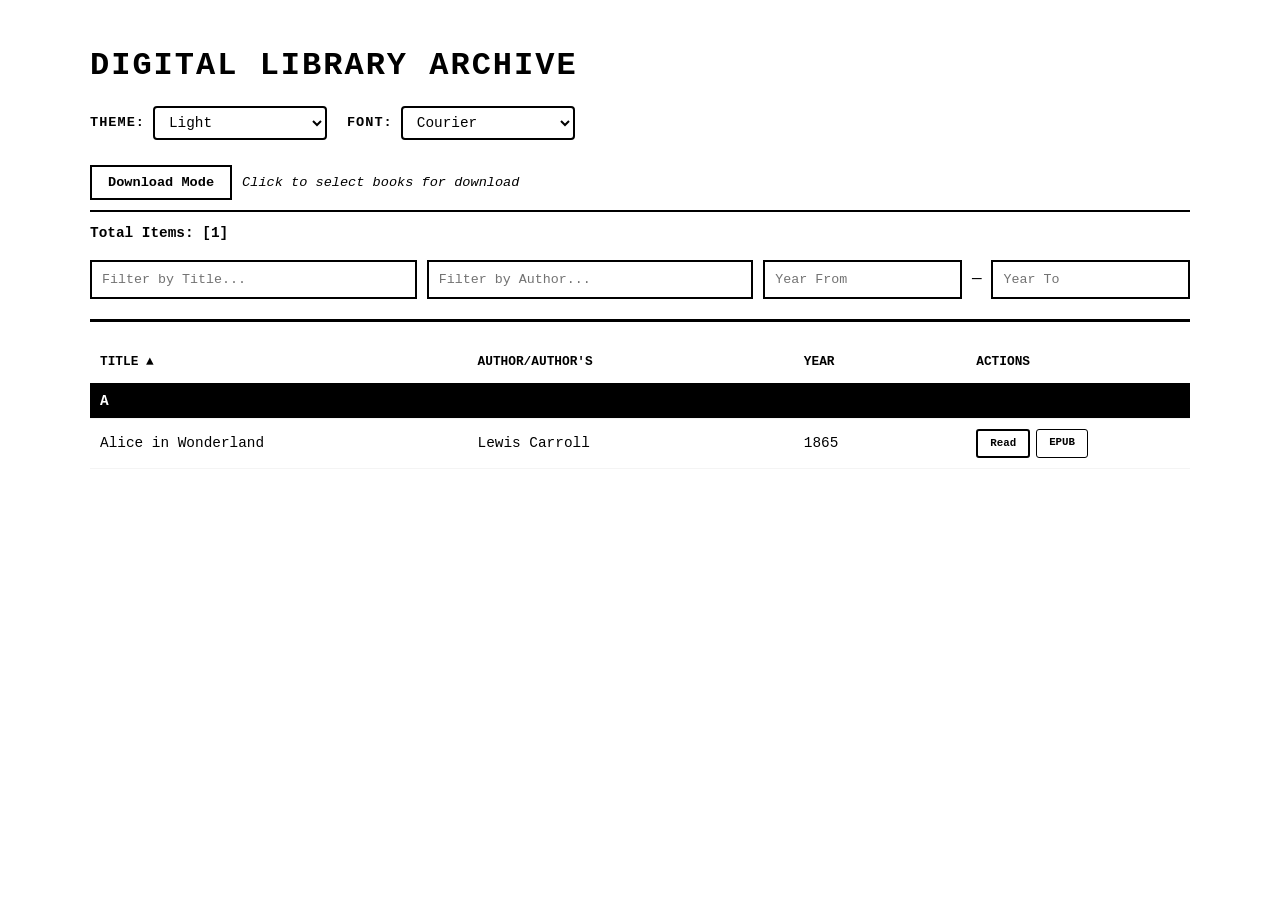
<file: index.html>
<!DOCTYPE html>
<html lang="en">
<head>
    <meta charset="UTF-8">
    <meta name="viewport" content="width=device-width, initial-scale=1.0">
    <title>Digital Library Archive</title>
    <link rel="manifest" href="manifest.json">
    <link rel="stylesheet" href="css/themes.css">
    
    <style>
        :root {
            /* Dynamic font variable so JS can change it */
            --font-family: "Courier New", Courier, monospace;
        }

        body {
            background: var(--bg); color: var(--text);
            font-family: var(--font-family);
            margin: 20px auto; max-width: 1100px; padding: 20px;
            line-height: 1.6; transition: background 0.3s, color 0.3s;
        }

        input, button, select, textarea, a, th, td {
            color: var(--text); 
            font-family: var(--font-family);
        }

        ::placeholder { color: var(--text); opacity: 0.55; }
        ::-webkit-input-placeholder { color: var(--text); opacity: 0.55; }
        ::-moz-placeholder { color: var(--text); opacity: 0.55; }
        
        .header { border-bottom: 3px solid var(--border); padding-bottom: 20px; margin-bottom: 20px; }
        .header-top { display: flex; justify-content: space-between; align-items: center; flex-wrap: wrap; gap: 15px; margin-bottom: 15px; }
        h1 { margin: 0; text-transform: uppercase; letter-spacing: 2px; }

        /* Unified Settings Row for Dropdowns */
        .settings-row {
            display: flex; gap: 20px; align-items: center; flex-wrap: wrap; margin-bottom: 15px;
        }
        .setting-item {
            display: flex; align-items: center; gap: 8px;
        }
        .setting-item label { font-weight: bold; font-size: 0.85em; text-transform: uppercase; letter-spacing: 1px; }
        .setting-item select {
            padding: 6px 10px; border: 2px solid var(--border); background: var(--bg); color: var(--text);
            border-radius: 4px; cursor: pointer; font-size: 0.9em; font-family: inherit;
        }

        .download-section { display: flex; align-items: center; gap: 10px; padding: 10px 0; border-bottom: 2px solid var(--border); margin-bottom: 10px; flex-wrap: wrap; }
        .download-btn { padding: 8px 16px; border: 2px solid var(--border); background: var(--bg); cursor: pointer; font-size: 0.85em; font-weight: bold; transition: all 0.2s; }
        .download-btn:hover, .download-btn.selected { background: var(--hover-bg); color: var(--hover-text); }
        .download-info { font-size: 0.85em; font-style: italic; }

        #download-actions { margin-top: 10px; padding: 10px; border: 2px dashed var(--border); display: flex; flex-wrap: wrap; align-items: center; gap: 15px; }
        #download-actions button { padding: 6px 12px; border: 2px solid var(--border); background: var(--bg); cursor: pointer; font-size: 0.85em; font-weight: bold; transition: all 0.2s; }
        #download-actions button:hover { background: var(--hover-bg); color: var(--hover-text); }

        #format-selector { display: flex; align-items: center; gap: 15px; margin-left: 10px; }
        #format-selector label { display: flex; align-items: center; gap: 4px; cursor: pointer; }

        .stats { font-weight: bold; margin-top: 5px; font-size: 0.9em; }
        .search-panel { display: flex; flex-wrap: wrap; gap: 10px; margin-top: 15px; }
        .search-panel input { padding: 10px; border: 2px solid var(--border); background: var(--bg); outline: none; flex: 1 1 200px; box-sizing: border-box; }
        .year-range { display: flex; align-items: center; gap: 10px; flex: 1 1 300px; }
        .year-range input { min-width: 80px; flex: 1; }

        .table-container { width: 100%; overflow-x: auto; margin-top: 20px; }
        table { width: 100%; min-width: 700px; border-collapse: collapse; table-layout: fixed; }
        th { text-align: left; border-bottom: 2px solid var(--border); padding: 10px; font-size: 0.8em; background: var(--bg); position: sticky; top: 0; user-select: none; color: var(--text); }
        td { padding: 10px; border-bottom: 1px solid var(--accent); font-size: 0.9em; color: var(--text); }
        
        .col-title { width: 35%; cursor: pointer; }
        .col-author { width: 30%; }
        .col-year { width: 15%; cursor: pointer; }
        .col-actions { width: 20%; text-align: left; }
        .col-title:hover, .col-year:hover { background: var(--accent); }

        .letter-divider { background: var(--hover-bg); color: var(--hover-text) !important; padding: 5px 10px; font-weight: bold; }
        .title-text { text-decoration: none; font-weight: normal; }
        .action-buttons { display: flex; gap: 6px; flex-wrap: wrap; }
        .action-btn { display: inline-block; font-size: 0.75em; padding: 4px 12px; border: 1px solid var(--border); border-radius: 3px; font-weight: bold; text-decoration: none; transition: all 0.2s; background: var(--bg); white-space: nowrap; cursor: pointer; }
        .action-btn:hover, .action-btn.selected { background: var(--hover-bg); color: var(--hover-text); }
        .action-btn.read { border-width: 2px; }

        @media (max-width: 600px) {
            .search-panel { flex-direction: column; }
            .year-range { width: 100%; }
            body { padding: 10px; }
            .header-top { flex-direction: column; align-items: flex-start; }
            .download-section { flex-direction: column; align-items: flex-start; }
            .settings-row { flex-direction: column; align-items: stretch; gap: 10px; }
        }
    </style>
</head>
<body>

    <div class="header">
        <div class="header-top">
            <h1>Digital Library Archive</h1>
        </div>

        <div class="settings-row">
            <div class="setting-item">
                <label>Theme:</label>
                <select class="theme-select-dropdown"></select>
            </div>
            
            <div class="setting-item">
                <label for="sel-font">Font:</label>
                <select id="sel-font" onchange="applyIndexFont()">
                    <option value="Georgia, serif">Georgia</option>
                    <option value="'Times New Roman', serif">Times New Roman</option>
                    <option value="'Palatino Linotype', serif">Palatino</option>
                    <option value="Arial, sans-serif">Arial</option>
                    <option value="Helvetica, sans-serif">Helvetica</option>
                    <option value="Verdana, sans-serif">Verdana</option>
                    <option value="Garamond, serif">Garamond</option>
                    <option value="'Courier New', monospace">Courier</option>
                </select>
            </div>
        </div>

        <div class="download-section">
            <button class="download-btn" id="downloadBtn" onclick="toggleDownloadMode()">Download Mode</button>
            <span class="download-info" id="downloadInfo">Click to select books for download</span>
        </div>

        <div id="download-actions" style="display: none;">
            <span>Selected: <span id="selected-count">0</span></span>
            <button id="download-selected-btn">Download Selected</button>
            <button id="clear-selection-btn">Clear</button>
            <div id="format-selector" style="display: none;">
                <label><input type="radio" name="format" value="epub" checked> EPUB</label>
                <label><input type="radio" name="format" value="rtf"> RTF</label>
                <button id="start-download-btn">Download</button>
                <button id="cancel-download-btn">Cancel</button>
            </div>
        </div>

        <div class="stats">Total Items: [<span id="book-count">0</span>]</div>
        
        <div class="search-panel">
            <input type="search" id="searchTitle" oninput="debounceSearch()" placeholder="Filter by Title...">
            <input type="search" id="searchAuthor" oninput="debounceSearch()" placeholder="Filter by Author...">
            <div class="year-range">
                <input type="text" id="yearFrom" oninput="debounceSearch()" placeholder="Year From">
                <span>—</span>
                <input type="text" id="yearTo" oninput="debounceSearch()" placeholder="Year To">
            </div>
        </div>
    </div>

    <div class="table-container">
        <table>
            <thead>
                <tr>
                    <th class="col-title" id="th-title" onclick="sortBy('title')">TITLE</th>
                    <th class="col-author">AUTHOR/AUTHOR'S</th>
                    <th class="col-year" id="th-year" onclick="sortBy('year')">YEAR</th>
                    <th class="col-actions">ACTIONS</th>
                </tr>
            </thead>
            <tbody id="library-body">
                <tr><td colspan="4" style="text-align:center;padding:30px;font-style:italic;">Loading archive...</td></tr>
            </tbody>
        </table>
    </div>

    <script src="js/themes.js"></script>
    <script>
        let archiveData = [];
        let currentSort = '';
        let sortAscending = true;
        let searchTimeout = null;
        let downloadMode = false;
        let selectedBooks = new Set();
        const DOM = {};

        function applyIndexFont() {
            const font = document.getElementById('sel-font').value;
            document.documentElement.style.setProperty('--font-family', font);
            localStorage.setItem('archive_font', font); 
        }

        function loadIndexFont() {
            const savedFont = localStorage.getItem('archive_font') || "'Courier New', monospace";
            document.documentElement.style.setProperty('--font-family', savedFont);
            const selectEl = document.getElementById('sel-font');
            if (selectEl) selectEl.value = savedFont;
        }

        function updateSelectedCount() {
            const countSpan = document.getElementById('selected-count');
            if (countSpan) countSpan.textContent = selectedBooks.size;
            
            const info = document.getElementById('downloadInfo');
            if (downloadMode) info.textContent = `${selectedBooks.size} book(s) selected - Use Select buttons`;
            
            const downloadActions = document.getElementById('download-actions');
            if (downloadMode && downloadActions) {
                downloadActions.style.display = 'flex';
                document.getElementById('format-selector').style.display = 'none';
            } else if (downloadActions) {
                downloadActions.style.display = 'none';
            }
        }

        window.toggleDownloadMode = function() {
            downloadMode = !downloadMode;
            const btn = document.getElementById('downloadBtn');
            const info = document.getElementById('downloadInfo');
            const downloadActions = document.getElementById('download-actions');
            
            if (downloadMode) {
                btn.classList.add('selected');
                info.textContent = `${selectedBooks.size} book(s) selected - Use Select buttons`;
                downloadActions.style.display = 'flex';
                document.getElementById('format-selector').style.display = 'none';
                render(); 
            } else {
                btn.classList.remove('selected');
                info.textContent = 'Click to select books for download';
                selectedBooks.clear();
                downloadActions.style.display = 'none';
                render(); 
            }
        }

        window.toggleSelect = function(base, event) {
            if (!downloadMode) return;
            event.preventDefault();
            
            if (selectedBooks.has(base)) {
                selectedBooks.delete(base);
                event.target.classList.remove('selected');
                event.target.textContent = 'Select';
            } else {
                selectedBooks.add(base);
                event.target.classList.add('selected');
                event.target.textContent = 'Selected';
            }
            updateSelectedCount();
        }

        function clearSelection() { selectedBooks.clear(); updateSelectedCount(); render(); }
        function showFormatSelector() { if (selectedBooks.size === 0) { alert('No books selected.'); return; } document.getElementById('format-selector').style.display = 'flex'; }
        function cancelDownload() { document.getElementById('format-selector').style.display = 'none'; }

        function startDownload() {
            const format = document.querySelector('input[name="format"]:checked').value;
            const booksToDownload = Array.from(selectedBooks).map(base => archiveData.find(book => book.base === base)).filter(book => book && book[format]);

            if (booksToDownload.length === 0) { alert(`None of the selected books have ${format.toUpperCase()} format.`); return; }
            booksToDownload.forEach(book => {
                const url = `books/${encodeURIComponent(book.base + '.' + format)}`;
                const a = document.createElement('a'); a.href = url; a.download = '';
                document.body.appendChild(a); a.click(); document.body.removeChild(a);
            });
        }

        window.addEventListener('DOMContentLoaded', () => {
            DOM.searchTitle = document.getElementById('searchTitle');
            DOM.searchAuthor = document.getElementById('searchAuthor');
            DOM.yearFrom = document.getElementById('yearFrom');
            DOM.yearTo = document.getElementById('yearTo');
            DOM.tbody = document.getElementById('library-body');
            DOM.countStr = document.getElementById('book-count');
            DOM.titleHeader = document.getElementById('th-title');
            DOM.yearHeader = document.getElementById('th-year');

            document.getElementById('download-selected-btn').addEventListener('click', showFormatSelector);
            document.getElementById('clear-selection-btn').addEventListener('click', clearSelection);
            document.getElementById('start-download-btn').addEventListener('click', startDownload);
            document.getElementById('cancel-download-btn').addEventListener('click', cancelDownload);
            
            // Apply saved font on page load
            loadIndexFont();
        });

        function parseYear(yearStr) {
            if (!yearStr || yearStr === 'N/A') return 999999;
            const isBC = yearStr.toUpperCase().includes('BC');
            const num = parseInt(yearStr.replace(/[^0-9]/g, ''));
            if (isNaN(num)) return 999999;
            return isBC ? -num : num;
        }

        window.debounceSearch = function() { clearTimeout(searchTimeout); searchTimeout = setTimeout(render, 300); }

        function updateHeaders() {
            DOM.titleHeader.innerText = 'TITLE'; DOM.yearHeader.innerText = 'YEAR';
            const arrow = sortAscending ? ' ▲' : ' ▼';
            if (currentSort === 'title') DOM.titleHeader.innerText = 'TITLE' + arrow;
            if (currentSort === 'year') DOM.yearHeader.innerText = 'YEAR' + arrow;
        }

        window.sortBy = function(field) {
            if (currentSort === field) sortAscending = !sortAscending;
            else { currentSort = field; sortAscending = true; }
            archiveData.sort((a, b) => {
                if (field === 'year') {
                    if (a._yNum === 999999) return 1; if (b._yNum === 999999) return -1;
                    return sortAscending ? a._yNum - b._yNum : b._yNum - a._yNum;
                }
                if (a._tUpper < b._tUpper) return sortAscending ? -1 : 1;
                if (a._tUpper > b._tUpper) return sortAscending ? 1 : -1;
                return 0;
            });
            updateHeaders(); render();
        }

        function render() {
            const titleTerm = DOM.searchTitle.value.toUpperCase();
            const authorTerm = DOM.searchAuthor.value.toUpperCase();
            const yearFromStr = DOM.yearFrom.value.trim();
            const yearToStr = DOM.yearTo.value.trim();
            const minYear = yearFromStr ? parseYear(yearFromStr) : -999999;
            const maxYear = yearToStr ? parseYear(yearToStr) : 999999;

            const isFiltering = titleTerm || authorTerm || yearFromStr || yearToStr;
            const showDividers = currentSort === 'title' && sortAscending && !isFiltering;

            let htmlRows = [], count = 0, currentLetter = '';

            archiveData.forEach(book => {
                if (!book._tUpper.includes(titleTerm)) return;
                if (!book._aUpper.includes(authorTerm)) return;
                const inYear = (!yearFromStr && !yearToStr) || (book._yNum >= minYear && book._yNum <= maxYear);
                if (!inYear) return;

                if (showDividers) {
                    const ch = book._tUpper[0];
                    if (ch !== currentLetter) { currentLetter = ch; htmlRows.push(`<tr><td colspan="4" class="letter-divider">${ch}</td></tr>`); }
                }

                const epubLink = book.epub ? `reader.html?file=${encodeURIComponent('books/' + book.base + '.epub')}&title=${encodeURIComponent(book.t)}` : null;
                let actionsHtml = '<div class="action-buttons">';
                
                if (epubLink) actionsHtml += `<a href="${epubLink}" class="action-btn read">Read</a>`;
                if (book.epub) actionsHtml += `<a href="books/${encodeURIComponent(book.base + '.epub')}" download class="action-btn">EPUB</a>`;
                if (book.rtf) actionsHtml += `<a href="books/${encodeURIComponent(book.base + '.rtf')}" download class="action-btn">RTF</a>`;

                if (downloadMode) {
                    const isSelected = selectedBooks.has(book.base);
                    const selectedClass = isSelected ? ' selected' : '';
                    const selectText = isSelected ? 'Selected' : 'Select';
                    actionsHtml += `<a href="#" onclick="toggleSelect('${book.base}', event)" class="action-btn${selectedClass}">${selectText}</a>`;
                }
                
                actionsHtml += '</div>';

                htmlRows.push(`<tr>
                    <td><span class="title-text">${book.t}</span></td>
                    <td>${book.a}</td>
                    <td>${book.y}</td>
                    <td>${actionsHtml}</td>
                </tr>`);
                count++;
            });

            if (count === 0) htmlRows.push(`<tr><td colspan="4" style="text-align:center;padding:30px;font-style:italic;">No matches found in the archive.</td></tr>`);
            DOM.tbody.innerHTML = htmlRows.join('');
            DOM.countStr.innerText = count;
        }

        function loadData() {
            const script = document.createElement('script');
            script.src = 'data.js?v=' + Date.now();
            script.onload = () => {
                if(window.archiveData) archiveData = window.archiveData;
                archiveData.forEach(book => {
                    book._tUpper = (book.t || '').toUpperCase(); book._aUpper = (book.a || '').toUpperCase(); book._yNum = parseYear(book.y);
                });
                sortBy('title');
            };
            document.head.appendChild(script);
        }

        if ('serviceWorker' in navigator) navigator.serviceWorker.register('/sw.js').catch(() => {});
        window.onload = loadData;
    </script>
</body>
</html>
</file>
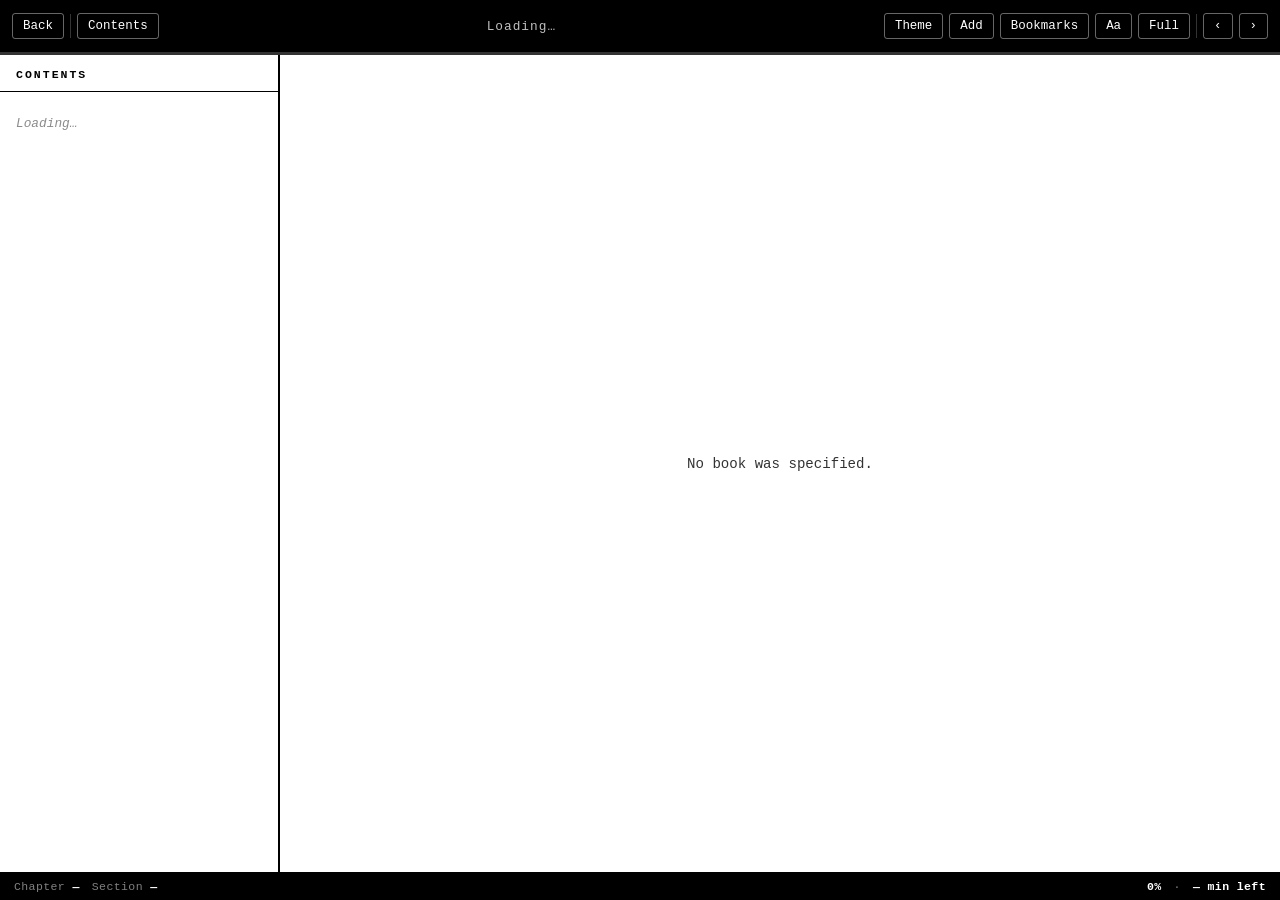
<file: reader.html>
<!DOCTYPE html>
<html lang="en">
<head>
    <meta charset="UTF-8">
    <meta name="viewport" content="width=device-width, initial-scale=1.0, viewport-fit=cover">
    <meta name="theme-color" content="#000000">
    <meta name="apple-mobile-web-app-capable" content="yes">
    <meta name="apple-mobile-web-app-status-bar-style" content="black">
    <title>Reader</title>
    <link rel="manifest" href="manifest.json">
    <link rel="stylesheet" href="css/themes.css">
    <style>
        * { box-sizing: border-box; margin: 0; padding: 0; }
        html, body { height: 100%; }
        body {
            font-family: "Courier New", Courier, monospace;
            background: var(--bg); color: var(--text);
            height: 100vh; height: 100dvh; display: flex; flex-direction: column;
            overflow: hidden; -webkit-user-select: none; user-select: none;
        }

        #toolbar {
            min-height: 52px; background: var(--toolbar); color: var(--toolbar-fg);
            display: flex; align-items: center; gap: 6px;
            padding: 0 12px; flex-shrink: 0; z-index: 100;
            padding-top: env(safe-area-inset-top);
        }
        .btn {
            background: none; border: 1px solid rgba(255,255,255,0.4); color: #fff;
            font-family: inherit; font-size: 0.78em; padding: 5px 10px;
            cursor: pointer; border-radius: 3px; white-space: nowrap;
            transition: background .15s, color .15s; text-decoration: none; flex-shrink: 0;
        }
        .btn:hover, .btn.on { background: #fff; color: #000; }
        #title-display {
            flex: 1; text-align: center; font-size: 0.8em; letter-spacing: 1px;
            overflow: hidden; text-overflow: ellipsis; white-space: nowrap; opacity: 0.75; padding: 0 4px;
        }
        .sep { width: 1px; height: 24px; background: rgba(255,255,255,.2); flex-shrink: 0; }

        #prog-wrap { height: 3px; background: #333; flex-shrink: 0; }
        #prog-bar  { height: 100%; background: #fff; width: 0%; transition: width .4s; }

        .overlay { position: absolute; top: 0; left: 0; right: 0; bottom: 0; background: rgba(0,0,0,.45); z-index: 140; display: none; }
        .overlay.open { display: block; }

        .panel-header {
            padding: 14px 16px; font-size: 0.72em; letter-spacing: 2px;
            text-transform: uppercase; border-bottom: 1px solid var(--border, #eee); font-weight: bold;
            display: flex; justify-content: space-between; align-items: center;
        }
        .panel-close {
            background: none; border: 1px solid currentColor; color: inherit;
            font-family: inherit; font-size: 1.2em; padding: 2px 8px; line-height: 1;
            cursor: pointer; border-radius: 3px; opacity: 0.5; transition: opacity .15s;
        }
        .panel-close:hover { opacity: 1; }

        #font-panel, #theme-panel, #bm-panel {
            position: absolute; top: 0; right: 0; width: 240px; height: 100%;
            background: var(--panel); border-left: 2px solid var(--border);
            display: flex; flex-direction: column; z-index: 200;
            transform: translateX(100%); transition: transform .2s; overflow-y: auto;
        }
        #bm-panel { width: 300px; }
        #font-panel.open, #theme-panel.open, #bm-panel.open { transform: translateX(0); }
        
        .fp-section, .tp-section { padding: 14px 16px; border-bottom: 1px solid var(--border, #eee); }
        .fp-row { display: flex; align-items: center; gap: 10px; margin-bottom: 10px; }
        .fp-row:last-child { margin-bottom: 0; }
        .fp-row label { font-size: 0.78em; min-width: 68px; opacity: 0.7; }
        .fp-row select { flex: 1; padding: 5px; border: 1px solid #ccc; font-family: inherit; font-size: 0.82em; border-radius: 2px; }
        .fp-row input[type=range] { flex: 1; accent-color: #000; }
        .fp-val { min-width: 32px; text-align: right; font-size: 0.8em; }

        #bm-list { overflow-y: auto; flex: 1; }
        .bm-item { padding: 12px 16px; border-bottom: 1px solid #f0f0f0; cursor: pointer; display: flex; justify-content: space-between; align-items: flex-start; gap: 8px; }
        .bm-item:hover { background: rgba(128,128,128,0.1); }
        .bm-text { font-size: 0.8em; flex: 1; }
        .bm-chapter { font-size: 0.72em; opacity: 0.5; margin-top: 3px; }
        .bm-del { background: none; border: none; cursor: pointer; opacity: 0.3; font-size: 1em; padding: 0 4px; }
        .bm-del:hover { opacity: 0.9; color: #c00; }
        #bm-empty { padding: 24px 16px; font-size: 0.82em; opacity: 0.4; font-style: italic; }

        #main { flex: 1; display: flex; overflow: hidden; position: relative; min-height: 0; }

        #toc-panel {
            width: 280px; background: var(--panel); border-right: 2px solid var(--border);
            display: flex; flex-direction: column; overflow: hidden; flex-shrink: 0;
            transition: width .2s, opacity .2s;
        }
        #toc-panel.hidden { width: 0; opacity: 0; pointer-events: none; }
        #toc-header { padding: 13px 16px 10px; font-size: 0.72em; letter-spacing: 2px; text-transform: uppercase; border-bottom: 1px solid var(--border, #eee); font-weight: bold; }
        #toc-list { overflow-y: auto; flex: 1; padding: 6px 0; }
        .toc-item {
            display: block; padding: 8px 16px; font-size: 0.81em; cursor: pointer;
            border-left: 3px solid transparent; color: var(--text); text-decoration: none;
            white-space: nowrap; overflow: hidden; text-overflow: ellipsis;
        }
        .toc-item:hover { background: rgba(128,128,128,0.1); }
        .toc-item.active { border-left-color: currentColor; font-weight: bold; background: rgba(128,128,128,0.15); }
        .toc-item.d1 { padding-left: 28px; opacity: 0.8; }
        .toc-item.d2 { padding-left: 40px; opacity: 0.65; }
        #toc-empty { padding: 18px 16px; font-size: 0.8em; opacity: 0.45; font-style: italic; }

        #viewer-wrap { flex: 1; display: flex; flex-direction: column; overflow: hidden; position: relative; min-height: 0; }
        #viewer {
            flex: 1; min-height: 0; overflow-y: auto; overflow-x: hidden;
            scroll-behavior: smooth; -webkit-overflow-scrolling: touch;
            touch-action: pan-y pinch-zoom; -webkit-user-select: text; user-select: text;
        }
        #viewer .book-content { max-width: 720px; margin: 0 auto; padding: 30px 24px 60px; }
        #viewer .chapter { min-height: 40px; }
        #viewer .chapter img { max-width: 100%; height: auto; }

        #loading { position: absolute; inset: 0; background: var(--bg); display: flex; flex-direction: column; align-items: center; justify-content: center; gap: 14px; z-index: 100; font-size: 0.88em; }
        #loading.gone { display: none; }
        .spinner { width: 30px; height: 30px; border: 3px solid #ccc; border-top-color: currentColor; border-radius: 50%; animation: spin .7s linear infinite; }
        @keyframes spin { to { transform: rotate(360deg); } }

        #status {
            min-height: 28px; background: #000; color: #fff;
            display: flex; align-items: center; justify-content: space-between;
            padding: 0 14px; font-size: 0.72em; letter-spacing: 0.4px;
            flex-shrink: 0; gap: 8px; padding-bottom: env(safe-area-inset-bottom);
        }
        #status .s { opacity: 0.5; }
        #status .grp { display: flex; gap: 12px; align-items: center; }

        #resume-toast {
            position: absolute; bottom: 40px; left: 50%; transform: translateX(-50%);
            background: #000; color: #fff; border-radius: 4px; padding: 10px 18px;
            font-size: 0.82em; display: flex; gap: 12px; align-items: center;
            z-index: 250; box-shadow: 0 4px 16px rgba(0,0,0,0.3);
            opacity: 0; transition: opacity .3s; pointer-events: none; white-space: nowrap;
        }
        #resume-toast.show { opacity: 1; pointer-events: all; }
        #resume-toast button { background: none; border: 1px solid rgba(255,255,255,.5); color: #fff; font-family: inherit; font-size: 0.9em; padding: 3px 10px; cursor: pointer; border-radius: 3px; }
        #resume-toast button:hover { background: #fff; color: #000; }

        /* Reader component theme overrides */
        [data-theme="dark"] #prog-wrap { background: #333; }
        [data-theme="dark"] #prog-bar  { background: #888; }
        [data-theme="dark"] #status    { background: #111; }
        [data-theme="dark"] .fp-row select { background: #333; color: #e0e0e0; border-color: #555; }
        [data-theme="dark"] .fp-row input[type=range] { accent-color: #aaa; }

        [data-theme="sepia"] #status   { background: #5c4a3a; }
        [data-theme="sepia"] #toolbar  { background: #5c4a3a; }
        [data-theme="sepia"] #prog-wrap { background: #c4a97a; }
        [data-theme="sepia"] #prog-bar  { background: #5c4a3a; }

        [data-theme="forest"] #prog-wrap { background: #2f4a2f; }
        [data-theme="forest"] #prog-bar  { background: #7a9e7a; }
        [data-theme="ocean"] #prog-wrap { background: #004c99; }
        [data-theme="ocean"] #prog-bar  { background: #66aaff; }
        [data-theme="highcontrast"] #prog-wrap { background: #222; }
        [data-theme="highcontrast"] #prog-bar  { background: #ffff00; }
        [data-theme="vintage"] #prog-wrap { background: #dac0a1; }
        [data-theme="vintage"] #prog-bar  { background: #b0906a; }
        [data-theme="monochrome"] #prog-wrap { background: #aaa; }
        [data-theme="monochrome"] #prog-bar  { background: #333; }
        [data-theme="dracula"] #prog-wrap { background: #44475a; }
        [data-theme="dracula"] #prog-bar  { background: #bd93f9; }
        [data-theme="dracula"] #status  { background: #191a21; }
        [data-theme="cyberpunk"] #prog-wrap { background: #1a1a2e; }
        [data-theme="cyberpunk"] #prog-bar  { background: #ff00ff; }
        [data-theme="cyberpunk"] #status  { background: #05050a; }

        :fullscreen #toolbar, :fullscreen #prog-wrap, :fullscreen #status { display: none !important; }
        :-webkit-full-screen #toolbar, :-webkit-full-screen #status { display: none !important; }

        @media (max-width: 640px) {
            #toc-panel { position: absolute; z-index: 150; height: 100%; }
            #title-display { display: none; }
            .hide-sm { display: none !important; }
        }
    </style>
</head>
<body>

<div id="toolbar">
    <a href="index.html" class="btn">Back</a>
    <div class="sep"></div>
    <button class="btn" id="btn-toc" onclick="toggleTOC()">Contents</button>
    <span id="title-display">Loading…</span>
    <button class="btn" id="btn-theme" onclick="toggleTheme()">Theme</button>
    <button class="btn" id="btn-bm-add" onclick="addBookmark()" title="Bookmark this position">Add</button>
    <button class="btn" id="btn-bm" onclick="toggleBM()">Bookmarks</button>
    <button class="btn" id="btn-font" onclick="toggleFont()">Aa</button>
    <button class="btn" id="btn-fs" onclick="toggleFS()">Full</button>
    <div class="sep"></div>
    <button class="btn" onclick="go(-1)">‹</button>
    <button class="btn" onclick="go(1)">›</button>
</div>

<div id="prog-wrap"><div id="prog-bar"></div></div>

<div class="overlay" id="overlay" onclick="closeAllPanels()"></div>

<div id="theme-panel">
    <div class="panel-header">
        <span>Theme</span>
        <button class="panel-close" onclick="toggleTheme()">✕</button>
    </div>
    <div class="tp-section">
        <div class="fp-row">
            <label>Color</label>
            <select class="theme-select-dropdown"></select>
        </div>
    </div>
</div>

<div id="font-panel">
    <div class="panel-header">
        <span>Typography</span>
        <button class="panel-close" onclick="toggleFont()">✕</button>
    </div>
    <div class="fp-section">
        <div class="fp-row">
            <label>Font</label>
            <select id="sel-font" onchange="applyFont()">
                <option value="Georgia, serif">Georgia</option>
                <option value="'Times New Roman', serif">Times New Roman</option>
                <option value="'Palatino Linotype', serif">Palatino</option>
                <option value="Arial, sans-serif">Arial</option>
                <option value="Helvetica, sans-serif">Helvetica</option>
                <option value="Verdana, sans-serif">Verdana</option>
                <option value="Garamond, serif">Garamond</option>
                <option value="'Courier New', monospace">Courier</option>
            </select>
        </div>
        <div class="fp-row">
            <label>Size</label>
            <input type="range" id="sel-size" min="10" max="28" value="16" oninput="applyFont()">
            <span class="fp-val" id="val-size">16px</span>
        </div>
        <div class="fp-row">
            <label>Line Height</label>
            <input type="range" id="sel-lh" min="12" max="30" value="17" oninput="applyFont()">
            <span class="fp-val" id="val-lh">1.7</span>
        </div>
    </div>
</div>

<div id="bm-panel">
    <div class="panel-header">
        <span>Bookmarks</span>
        <button class="panel-close" onclick="toggleBM()">✕</button>
    </div>
    <div id="bm-list">
        <div id="bm-empty">No bookmarks yet. Press "Add" to save your position.</div>
    </div>
</div>

<div id="main">
    <div id="toc-panel">
        <div id="toc-header">Contents</div>
        <div id="toc-list"><div id="toc-empty">Loading…</div></div>
    </div>
    <div id="viewer-wrap">
        <div id="loading"><div class="spinner"></div><span>Loading book…</span></div>
        <div id="viewer"></div>
    </div>
</div>

<div id="status">
    <div class="grp">
        <span><span class="s">Chapter </span><strong id="st-ch">—</strong></span>
        <span class="hide-sm"><span class="s">Section </span><strong id="st-sec">—</strong></span>
    </div>
    <div class="grp">
        <strong id="st-pct">0%</strong>
        <span class="s">·</span>
        <strong id="st-time">— min left</strong>
    </div>
</div>

<div id="resume-toast">
    <span>Resume where you left off?</span>
    <button onclick="resumeReading()">Resume</button>
    <button onclick="dismissToast()">✕</button>
</div>

<script src="js/jszip.min.js" defer></script>
<script src="js/themes.js" defer></script>
<script src="js/reader.js" defer></script>
</body>
</html>
</file>
<file: css/themes.css>
/* css/themes.css */
:root {
    --bg: #ffffff;
    --text: #000000;
    --accent: #f4f4f4;
    --border: #000000;
    --hover-bg: #000000;
    --hover-text: #ffffff;
    --panel: #ffffff;
    --toolbar: #000000;
    --toolbar-fg: #ffffff;
}

[data-theme="dark"] {
    --bg: #1a1a1a;
    --text: #e0e0e0;
    --accent: #2a2a2a;
    --border: #444444;
    --hover-bg: #e0e0e0;
    --hover-text: #1a1a1a;
    --panel: #222222;
    --toolbar: #111111;
    --toolbar-fg: #ffffff;
}

[data-theme="sepia"] {
    --bg: #f4ecd8;
    --text: #5c4a3a;
    --accent: #e8dcc0;
    --border: #8b7355;
    --hover-bg: #5c4a3a;
    --hover-text: #f4ecd8;
    --panel: #fdf5e6;
    --toolbar: #5c4a3a;
    --toolbar-fg: #ffffff;
}

[data-theme="forest"] {
    --bg: #2c3e2c;
    --text: #d0d9c0;
    --accent: #3f5e3f;
    --border: #7a9e7a;
    --hover-bg: #7a9e7a;
    --hover-text: #1f2a1f;
    --panel: #2f4a2f;
    --toolbar: #1f2f1f;
    --toolbar-fg: #d0d9c0;
}

[data-theme="ocean"] {
    --bg: #003366;
    --text: #cce6ff;
    --accent: #004080;
    --border: #3385ff;
    --hover-bg: #3385ff;
    --hover-text: #001a33;
    --panel: #002244;
    --toolbar: #001122;
    --toolbar-fg: #cce6ff;
}

[data-theme="highcontrast"] {
    --bg: #000000;
    --text: #ffff00;
    --accent: #333333;
    --border: #ffff00;
    --hover-bg: #ffff00;
    --hover-text: #000000;
    --panel: #111111;
    --toolbar: #000000;
    --toolbar-fg: #ffff00;
}

[data-theme="vintage"] {
    --bg: #f2e6d8;
    --text: #4f3a2b;
    --accent: #e0cdb8;
    --border: #a68a6d;
    --hover-bg: #4f3a2b;
    --hover-text: #f2e6d8;
    --panel: #eae0d5;
    --toolbar: #4f3a2b;
    --toolbar-fg: #f2e6d8;
}

[data-theme="monochrome"] {
    --bg: #eeeeee;
    --text: #222222;
    --accent: #dddddd;
    --border: #888888;
    --hover-bg: #222222;
    --hover-text: #eeeeee;
    --panel: #e4e4e4;
    --toolbar: #333333;
    --toolbar-fg: #ffffff;
}

[data-theme="dracula"] {
    --bg: #282a36;
    --text: #f8f8f2;
    --accent: #44475a;
    --border: #bd93f9;
    --hover-bg: #bd93f9;
    --hover-text: #282a36;
    --panel: #282a36;
    --toolbar: #191a21;
    --toolbar-fg: #f8f8f2;
}

[data-theme="solarizedlight"] {
    --bg: #fdf6e3;
    --text: #657b83;
    --accent: #eee8d5;
    --border: #93a1a1;
    --hover-bg: #93a1a1;
    --hover-text: #fdf6e3;
    --panel: #fdf6e3;
    --toolbar: #eee8d5;
    --toolbar-fg: #586e75;
}

[data-theme="solarizeddark"] {
    --bg: #002b36;
    --text: #839496;
    --accent: #073642;
    --border: #586e75;
    --hover-bg: #586e75;
    --hover-text: #002b36;
    --panel: #002b36;
    --toolbar: #073642;
    --toolbar-fg: #93a1a1;
}

[data-theme="futuristic"] {
    --bg: #0f0f1b;
    --text: #00ffcc;
    --accent: #1a1a2e;
    --border: #ff00ff;
    --hover-bg: #ff00ff;
    --hover-text: #0f0f1b;
    --panel: #0f0f1b;
    --toolbar: #05050a;
    --toolbar-fg: #ff00ff;
}

[data-theme="testing"] {
    --bg: #50996370;
    --text: #002c23;
    --accent: #421f32;
    --border: #ff00ff;
    --hover-bg: #6e3c6e;
    --hover-text: #505083;
    --panel: #6969b4;
    --toolbar: #05050a;
    --toolbar-fg: #9b799b;
}
</file>
